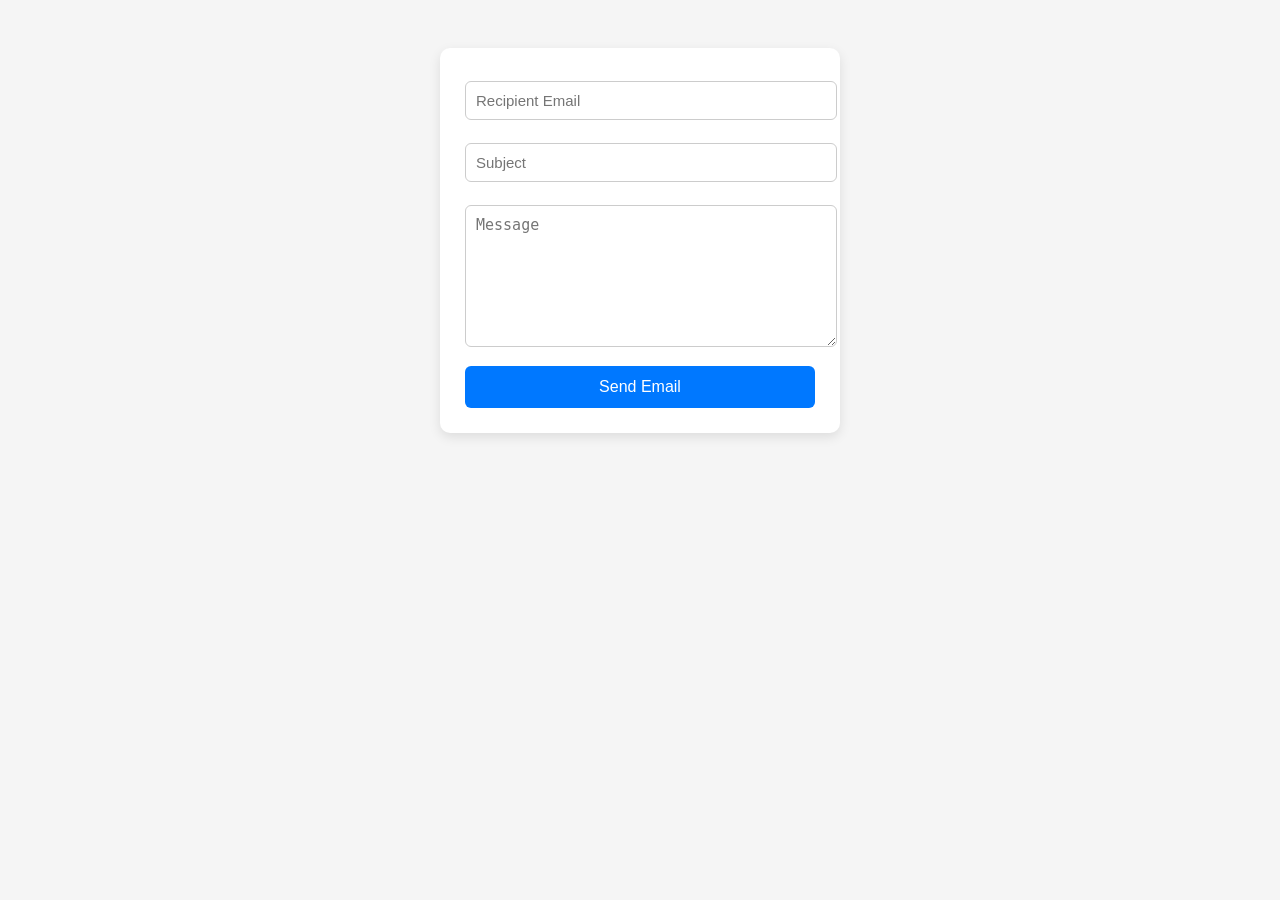
<file: index.html>
<!DOCTYPE html>
<html lang="en">
<head>
  <meta charset="UTF-8">
  <title>Email Test</title>
  <style>
    body {
  font-family: Arial, sans-serif;
  background: #f5f5f5;
  padding: 40px;
  display: flex;
  justify-content: center;
}

form {
  background: white;
  padding: 25px;
  border-radius: 10px;
  width: 350px;
  box-shadow: 0 4px 12px rgba(0,0,0,0.1);
}

input, textarea {
  width: 100%;
  padding: 10px;
  margin: 8px 0 15px;
  border: 1px solid #ccc;
  border-radius: 6px;
  font-size: 15px;
}

textarea {
  height: 120px;
  resize: vertical;
}

button {
  width: 100%;
  padding: 12px;
  background: #0078ff;
  color: white;
  border: none;
  border-radius: 6px;
  font-size: 16px;
  cursor: pointer;
  transition: 0.2s;
}

button:hover {
  background: #005fcc;
}

  </style>
</head>
<body>
  <form id="emailForm">
    <input type="email" id="email" placeholder="Recipient Email" required>
    <input type="text" id="subject" placeholder="Subject" required>
    <textarea id="message" placeholder="Message" required></textarea>
    <button type="submit">Send Email</button>
  </form>

  <script>
    document.getElementById("emailForm").addEventListener("submit", async (e) => {
      e.preventDefault();

      const data = {
        to: document.getElementById("email").value,
        subject: document.getElementById("subject").value,
        message: document.getElementById("message").value
      };

      const res = await fetch("https://email-form-website-backend-917699798868.europe-west2.run.app/send", {
        method: "POST",
        headers: { "Content-Type": "application/json" },
        body: JSON.stringify(data)
      });

      const result = await res.text();
      alert(result);
    });
  </script>
</body>
</html>
</file>
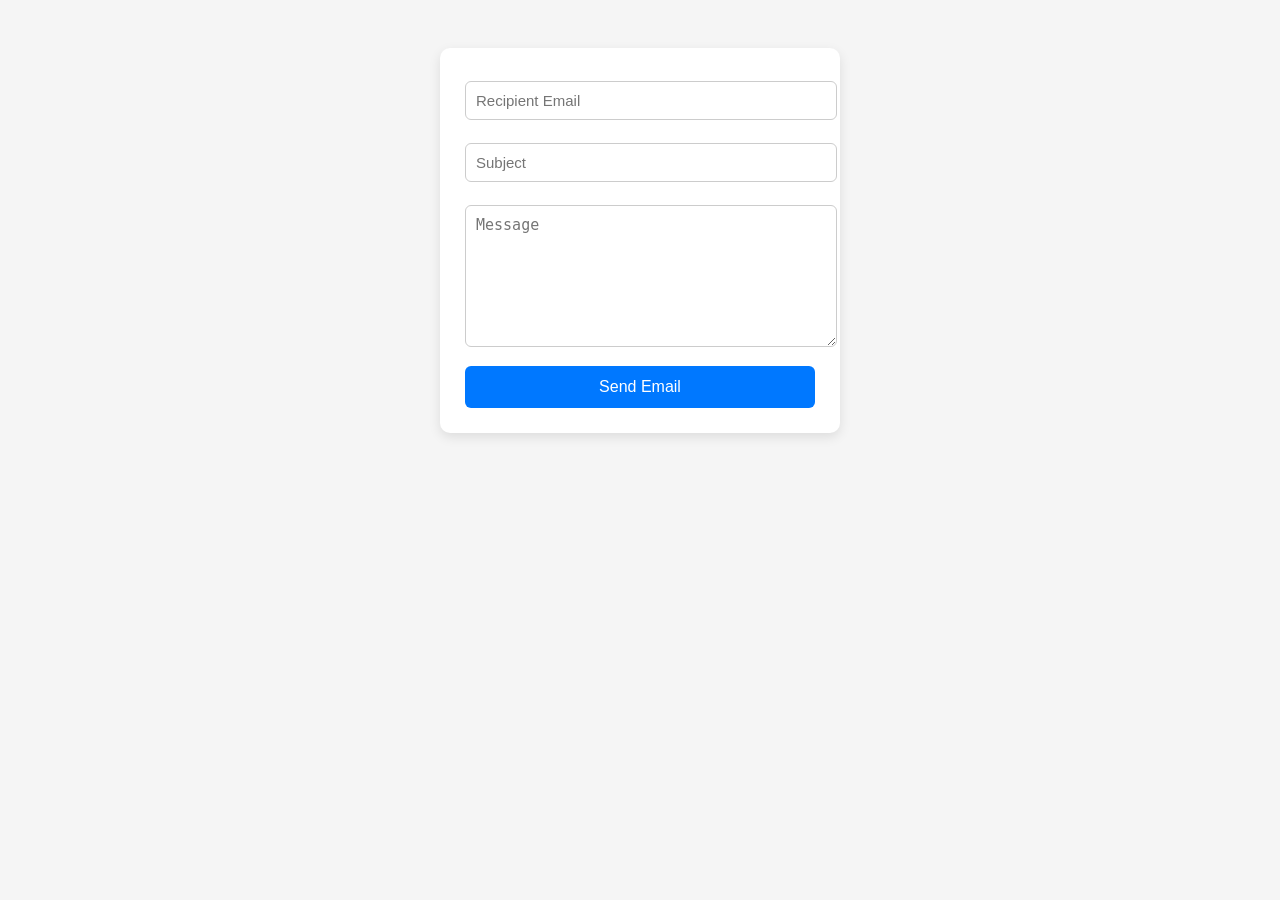
<file: emailformtest/index.html>
<!DOCTYPE html>
<html lang="en">
<head>
  <meta charset="UTF-8">
  <title>Email Test</title>
  <style>
    body {
  font-family: Arial, sans-serif;
  background: #f5f5f5;
  padding: 40px;
  display: flex;
  justify-content: center;
}

form {
  background: white;
  padding: 25px;
  border-radius: 10px;
  width: 350px;
  box-shadow: 0 4px 12px rgba(0,0,0,0.1);
}

input, textarea {
  width: 100%;
  padding: 10px;
  margin: 8px 0 15px;
  border: 1px solid #ccc;
  border-radius: 6px;
  font-size: 15px;
}

textarea {
  height: 120px;
  resize: vertical;
}

button {
  width: 100%;
  padding: 12px;
  background: #0078ff;
  color: white;
  border: none;
  border-radius: 6px;
  font-size: 16px;
  cursor: pointer;
  transition: 0.2s;
}

button:hover {
  background: #005fcc;
}

  </style>
</head>
<body>
  <form id="emailForm">
    <input type="email" id="email" placeholder="Recipient Email" required>
    <input type="text" id="subject" placeholder="Subject" required>
    <textarea id="message" placeholder="Message" required></textarea>
    <button type="submit">Send Email</button>
  </form>

  <script>
    document.getElementById("emailForm").addEventListener("submit", async (e) => {
      e.preventDefault();

      const data = {
        to: document.getElementById("email").value,
        subject: document.getElementById("subject").value,
        message: document.getElementById("message").value
      };

      const res = await fetch("https://emailauth.thecousingroup.co.uk/send", {
        method: "POST",
        headers: { "Content-Type": "application/json" },
        body: JSON.stringify(data)
      });

      const result = await res.text();
      alert(result);
    });
  </script>
</body>
</html>
</file>
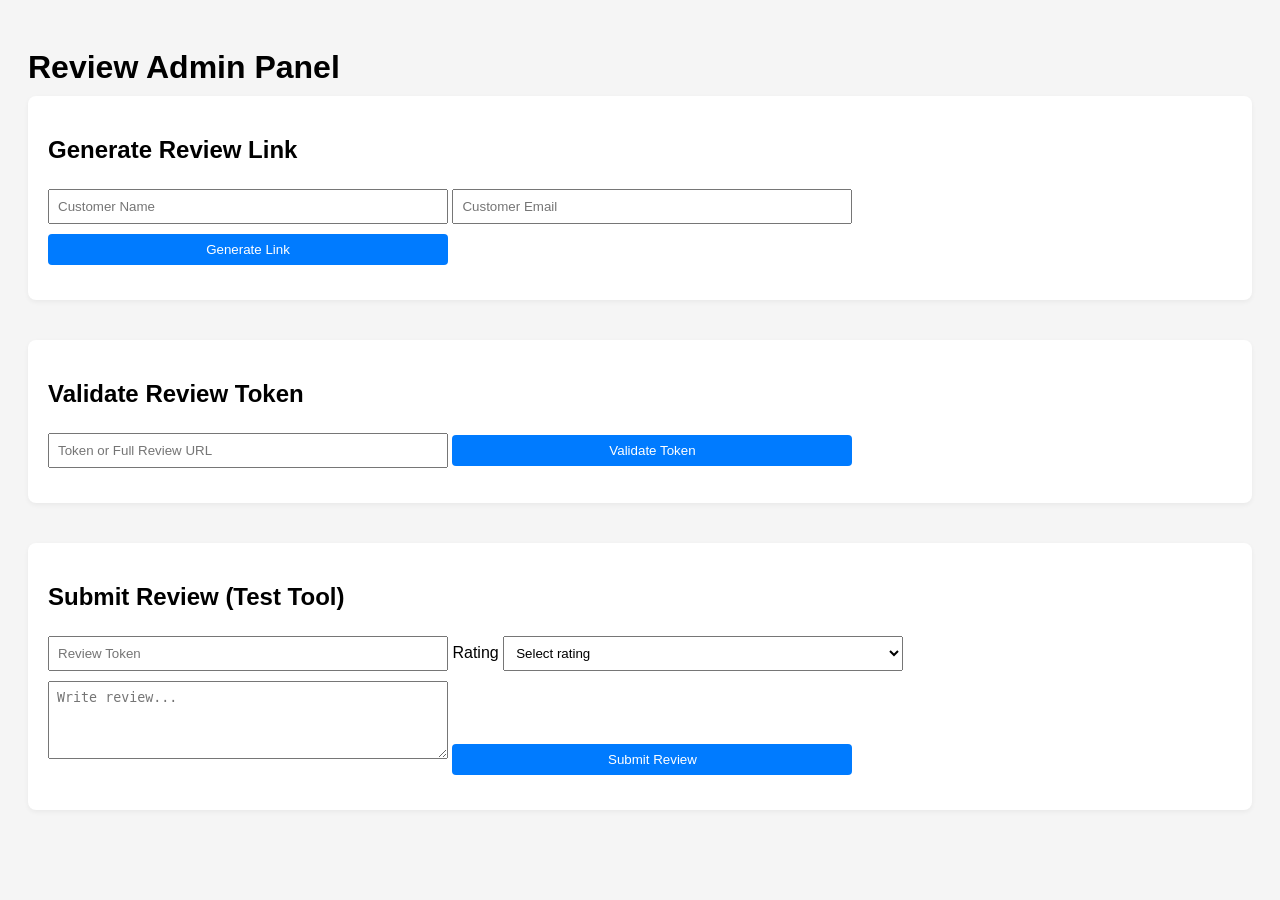
<file: docs/admin-panel/index.html>
<!DOCTYPE html>
<html lang="en">
<head>
  <meta charset="UTF-8">
  <title>The Cousin Group – Review Admin</title>
  <style>
    body { font-family: Arial, sans-serif; padding: 20px; background: #f5f5f5; }
    h1 { margin-bottom: 10px; }
    section {
      margin-bottom: 40px;
      background: #fff;
      padding: 20px;
      border-radius: 8px;
      box-shadow: 0 2px 5px rgba(0,0,0,0.05);
    }
    input, button, textarea, select {
      padding: 8px;
      margin: 5px 0;
      width: 100%;
      max-width: 400px;
      box-sizing: border-box;
    }
    button {
      cursor: pointer;
      border: none;
      border-radius: 4px;
      background: #007bff;
      color: #fff;
    }
    button:hover { opacity: 0.9; }
    #sendEmailBtn {
      display: none;
      margin-top: 10px;
      background: #28a745;
    }
    .output {
      margin-top: 10px;
      font-weight: bold;
      white-space: pre-wrap;
      word-break: break-all;
    }
  </style>
</head>
<body>

  <h1>Review Admin Panel</h1>

  <!-- Generate Review Link -->
  <section>
    <h2>Generate Review Link</h2>

    <input id="nameInput" type="text" placeholder="Customer Name">
    <input id="emailInput" type="email" placeholder="Customer Email">

    <button onclick="generateLink()">Generate Link</button>
    <div id="linkOutput" class="output"></div>

    <button id="sendEmailBtn" onclick="sendEmail()">Send Email to Customer</button>
    <div id="sendEmailOutput" class="output"></div>
  </section>

  <!-- Validate Review Token -->
  <section>
    <h2>Validate Review Token</h2>
    <input id="tokenInput" type="text" placeholder="Token or Full Review URL">
    <button onclick="validateToken()">Validate Token</button>
    <div id="tokenOutput" class="output"></div>
  </section>

  <!-- Submit Review (Test Tool) -->
  <section>
    <h2>Submit Review (Test Tool)</h2>

    <input id="reviewToken" type="text" placeholder="Review Token">

    <label>Rating</label>
    <select id="reviewRating">
      <option value="">Select rating</option>
      <option value="5">⭐⭐⭐⭐⭐</option>
      <option value="4">⭐⭐⭐⭐</option>
      <option value="3">⭐⭐⭐</option>
      <option value="2">⭐⭐</option>
      <option value="1">⭐</option>
    </select>

    <textarea id="reviewText" placeholder="Write review..." rows="4"></textarea>

    <button onclick="submitReview()">Submit Review</button>
    <div id="reviewOutput" class="output"></div>
  </section>

  <script>
    const API = "https://review-backend-production-6c56.up.railway.app";

    let lastGenerated = {
      token: null,
      name: null,
      email: null
    };

    // Extract token from raw token OR full URL (robust version)
    function extractToken(input) {
      if (!input) return "";

      // If it's already a plain token (10 chars alphanumeric)
      if (/^[a-z0-9]{10}$/i.test(input.trim())) {
        return input.trim();
      }

      // Try to pull ?token=... from a URL or string
      const match = input.match(/token=([a-z0-9]+)/i);
      if (match) {
        return match[1];
      }

      return input.trim();
    }

    // Generate Review Link
    async function generateLink() {
      const name = document.getElementById("nameInput").value.trim();
      const email = document.getElementById("emailInput").value.trim();
      const output = document.getElementById("linkOutput");
      const sendBtn = document.getElementById("sendEmailBtn");
      const sendOutput = document.getElementById("sendEmailOutput");

      output.textContent = "";
      sendOutput.textContent = "";
      sendBtn.style.display = "none";

      if (!email) {
        output.textContent = "Email is required.";
        return;
      }

      try {
        const res = await fetch(`${API}/generate-review-link`, {
          method: "POST",
          headers: { "Content-Type": "application/json" },
          body: JSON.stringify({ name, email })
        });

        const data = await res.json();
        if (data.link) {
          output.textContent = data.link;

          const token = extractToken(data.link);
          lastGenerated = { token, name, email };

          sendBtn.style.display = "inline-block";
        } else {
          output.textContent = data.error || "Failed to generate link.";
        }
      } catch (err) {
        output.textContent = "Error: " + err.message;
      }
    }

    // Send Email to Customer (uses existing token)
    async function sendEmail() {
      const output = document.getElementById("sendEmailOutput");

      if (!lastGenerated.token || !lastGenerated.email) {
        output.textContent = "No token or email available.";
        return;
      }

      try {
        const res = await fetch(`${API}/send-review-email`, {
          method: "POST",
          headers: { "Content-Type": "application/json" },
          body: JSON.stringify({
            token: lastGenerated.token,
            name: lastGenerated.name,
            email: lastGenerated.email
          })
        });

        const data = await res.json();
        output.textContent = data.message || data.error || "Unknown response.";
      } catch (err) {
        output.textContent = "Error: " + err.message;
      }
    }

    // Validate Token
    async function validateToken() {
      const raw = document.getElementById("tokenInput").value;
      const token = extractToken(raw);
      const output = document.getElementById("tokenOutput");
      output.textContent = "";

      if (!token) {
        output.textContent = "Please enter a token or URL.";
        return;
      }

      try {
        const res = await fetch(`${API}/review-token/${token}`);
        const data = await res.json();
        output.textContent = data.valid ? "Valid Token" : "Invalid Token";
      } catch (err) {
        output.textContent = "Error: " + err.message;
      }
    }

    // Submit Review (Test Tool)
    async function submitReview() {
      const rawToken = document.getElementById("reviewToken").value;
      const token = extractToken(rawToken);
      const rating = document.getElementById("reviewRating").value;
      const comments = document.getElementById("reviewText").value.trim();
      const output = document.getElementById("reviewOutput");
      output.textContent = "";

      if (!token || !rating || !comments) {
        output.textContent = "Token, rating and comments are required.";
        return;
      }

      try {
        const res = await fetch(`${API}/review`, {
          method: "POST",
          headers: { "Content-Type": "application/json" },
          body: JSON.stringify({ token, rating, comments })
        });

        const data = await res.json();
        output.textContent = data.message || data.error || "Unknown response.";
      } catch (err) {
        output.textContent = "Error: " + err.message;
      }
    }
  </script>

</body>
</html>
</file>
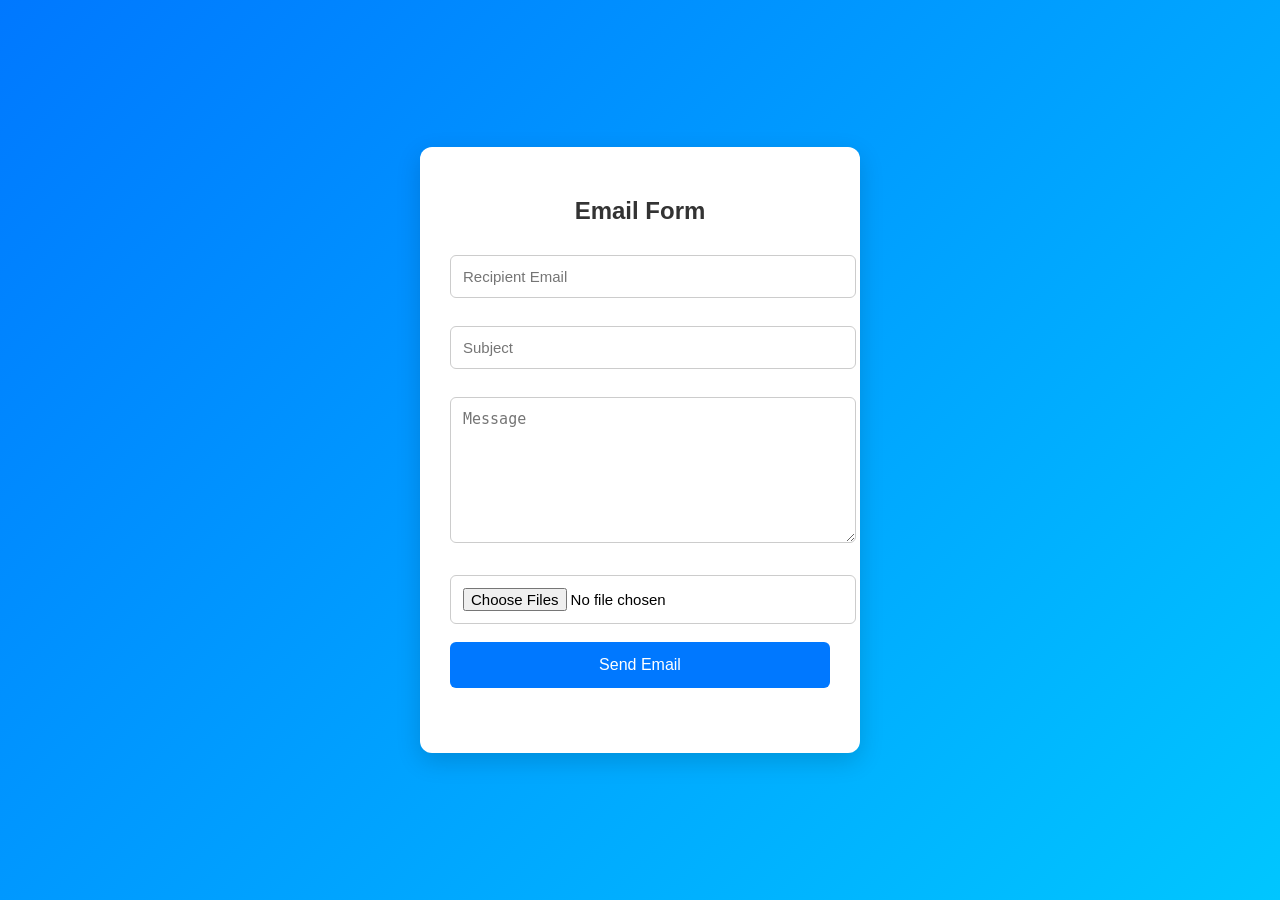
<file: docs/emailformtest/index.html>
<!DOCTYPE html>
<html lang="en">
<head>
  <meta charset="UTF-8">
  <title>Email Form</title>

  <style>
    body {
      font-family: Arial, sans-serif;
      background: linear-gradient(135deg, #0078ff, #00c6ff);
      height: 100vh;
      margin: 0;
      display: flex;
      justify-content: center;
      align-items: center;
    }

    .container {
      background: white;
      padding: 30px;
      width: 380px;
      border-radius: 12px;
      box-shadow: 0 8px 25px rgba(0,0,0,0.15);
      animation: fadeIn 0.4s ease;
    }

    h2 {
      text-align: center;
      margin-bottom: 20px;
      color: #333;
    }

    input, textarea {
      width: 100%;
      padding: 12px;
      margin: 10px 0 18px;
      border: 1px solid #ccc;
      border-radius: 6px;
      font-size: 15px;
      transition: border 0.2s;
    }

    input:focus, textarea:focus {
      border-color: #0078ff;
      outline: none;
    }

    textarea {
      height: 120px;
      resize: vertical;
    }

    button {
      width: 100%;
      padding: 14px;
      background: #0078ff;
      color: white;
      border: none;
      border-radius: 6px;
      font-size: 16px;
      cursor: pointer;
      transition: background 0.2s;
    }

    button:hover {
      background: #005fcc;
    }

    #status {
      margin-top: 15px;
      text-align: center;
      font-size: 14px;
      color: #333;
      min-height: 20px;
    }

    @keyframes fadeIn {
      from { opacity: 0; transform: translateY(10px); }
      to { opacity: 1; transform: translateY(0); }
    }
  </style>
</head>

<body>

  <div class="container">
    <h2>Email Form</h2>

    <form id="emailForm">
      <input type="email" id="email" placeholder="Recipient Email" required>
      <input type="text" id="subject" placeholder="Subject" required>
      <textarea id="message" placeholder="Message" required></textarea>

      <!-- NEW: File input -->
      <input type="file" id="attachments" multiple>

      <button type="submit">Send Email</button>
    </form>

    <div id="status"></div>
  </div>

  <script>
    document.getElementById("emailForm").addEventListener("submit", async (e) => {
      e.preventDefault();

      const status = document.getElementById("status");
      status.innerText = "Sending…";

      const files = document.getElementById("attachments").files;
      const attachments = [];

      // Convert each file to base64
      for (let file of files) {
        const base64 = await new Promise((resolve) => {
          const reader = new FileReader();
          reader.onload = () => resolve(reader.result.split(",")[1]);
          reader.readAsDataURL(file);
        });

        attachments.push({
          filename: file.name,
          content: base64,
          encoding: "base64"
        });
      }

      const data = {
        to: document.getElementById("email").value,
        subject: document.getElementById("subject").value,
        message: document.getElementById("message").value,
        attachments
      };

      try {
        const res = await fetch("https://email-form-website-backend-917699798868.europe-west2.run.app/send", {
          method: "POST",
          headers: { "Content-Type": "application/json" },
          body: JSON.stringify(data)
        });

        status.innerText = await res.text();
      } catch (err) {
        status.innerText = "Failed to send email.";
      }
    });
  </script>

</body>
</html>
</file>
